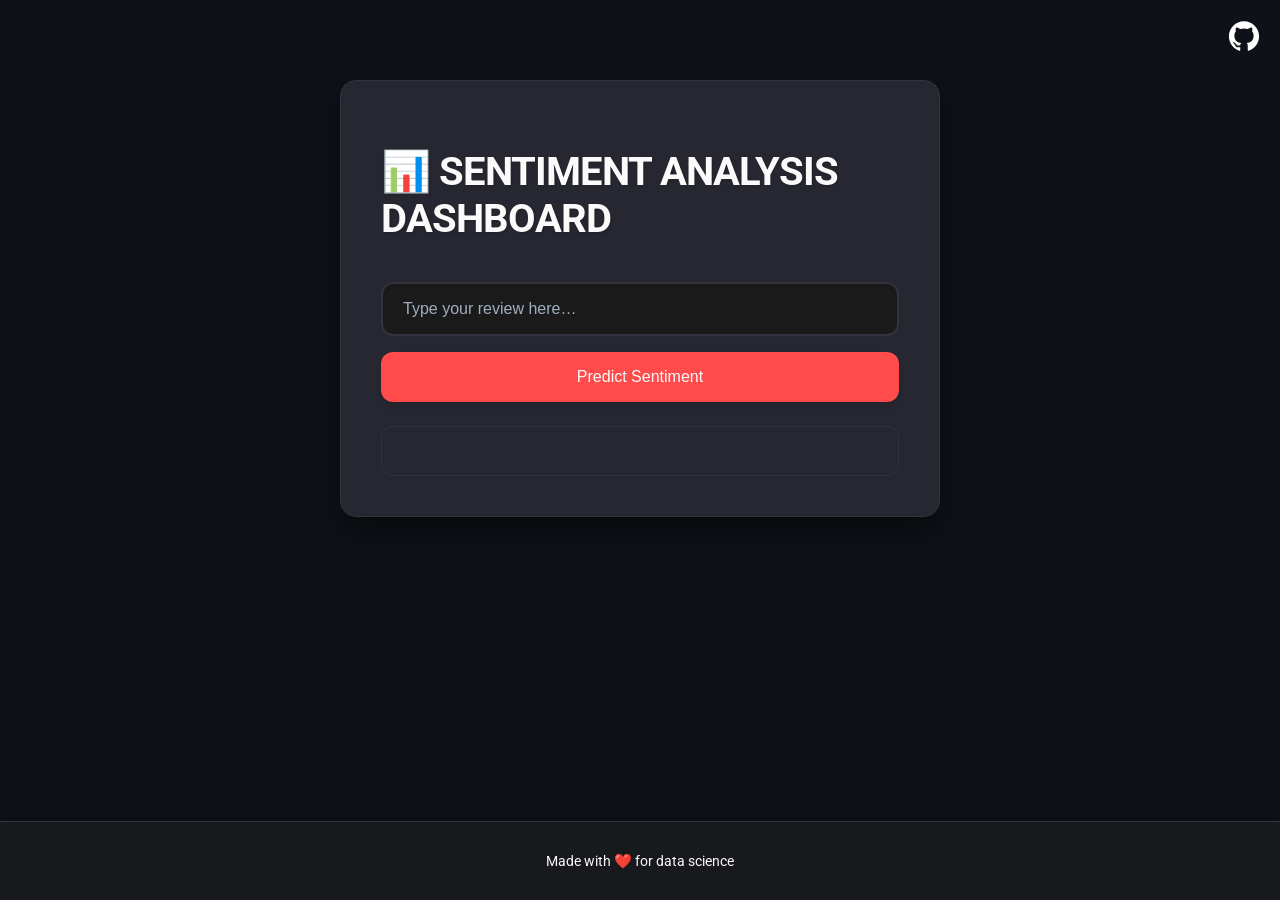
<file: templates/index.html>
<!DOCTYPE html>
<html lang="en">
<head>
    <meta charset="UTF-8">
    <meta name="viewport" content="width=device-width, initial-scale=1.0">
    <title>Amazon Review Sentiment Analysis</title>
    <link rel="stylesheet" href="/static/style.css">
    <link href="https://fonts.googleapis.com/css2?family=Roboto:wght@400;500;700&display=swap" rel="stylesheet">
</head>
<body>
    <header class="navbar">
        <a href="https://github.com/PushpakKumar12a/Prouduct-Review-Sentiment-Analysis" class="github-link" target="_blank" aria-label="GitHub Repository">
            <img src="/static/github.svg" alt="GitHub Logo" class="github-icon" />
        </a>
    </header>
    <div class="container">
        <div class="card">
            <h1 class="title">📊 SENTIMENT ANALYSIS DASHBOARD</h1>
            <form id="review-form" class="form">
                <input
                    type="text"
                    id="review-input"
                    name="review"
                    placeholder="Type your review here…"
                    autocomplete="off"
                    class="input"
                >
                <button type="submit" class="btn">Predict Sentiment</button>
            </form>
            <div id="result" class="result"></div>
        </div>
        <footer>
            <p>Made with <span>❤️</span> for data science</p>
        </footer>
    </div>
    <script src="/static/script.js"></script>
</body>
</html>
</file>
<file: static/style.css>
body {
    font-family: 'Roboto', sans-serif;
    background-color: #0e1117;
    color: #fafafa;
    margin: 0;
    padding: 20px;
    display: flex;
    flex-direction: column;
    align-items: center;
    box-sizing: border-box;
    transition: background-color 0.3s ease;
}

.container {
    display: flex;
    flex-direction: column;
    align-items: center;
    width: 100%;
    max-width: 600px;
    padding-top: 60px;
}

.card {
    background-color: #262730;
    padding: 2.5rem;
    border-radius: 1rem;
    box-shadow: 0 15px 30px rgba(0, 0, 0, 0.4);
    width: 100%;
    box-sizing: border-box;
    border: 1px solid #31333f;
}

.title {
    font-size: 2.5rem;
    font-weight: 700;
    margin-bottom: 2.5rem;
    text-shadow: 1px 1px 3px rgba(0, 0, 0, 0.2);
    letter-spacing: -0.025em;
}

.form {
    display: flex;
    flex-direction: column;
    gap: 1rem;
    width: 100%;
}

.input {
    width: 100%;
    padding: 1rem 1.25rem;
    border-radius: 0.75rem;
    background-color: #1a1a1a;
    border: 2px solid #31333f;
    color: #fafafa;
    outline: none;
    transition: all 0.2s ease-in-out;
    font-size: 1rem;
    box-sizing: border-box;
}

.input:focus {
    border-color: #ff4b4b;
    box-shadow: 0 0 0 4px rgba(255, 75, 75, 0.3);
}

.input::placeholder {
    color: #a0aec0;
}

.btn {
    width: 100%;
    padding: 1rem 1.25rem;
    background-color: #ff4b4b;
    color: #fafafa;
    font-weight: 500;
    border: none;
    border-radius: 0.75rem;
    cursor: pointer;
    transition: background-color 0.2s ease-in-out, transform 0.1s ease-in-out;
    font-size: 1rem;
    box-shadow: 0 4px 6px rgba(0, 0, 0, 0.1);
}

.btn:hover {
    background-color: #ff4b4b;
    color: #fafafa;
    box-shadow: 0 0 0 4px rgba(255, 75, 75, 0.3);
}

.btn:active {
    background-color: #b92c2c;
    transform: translateY(0);
    box-shadow: 0 2px 4px rgba(0, 0, 0, 0.2);
}

.result {
    margin-top: 1.5rem;
    font-size: 1.25rem;
    font-weight: 500;
    text-align: left;
    padding: 1rem;
    background-color: #262730;
    border: 1px solid #31333f;
    border-radius: 0.75rem;
    min-height: 50px;
    display: flex;
    align-items: center;
    justify-content: center;
    box-sizing: border-box;
    transition: all 0.3s ease;
}

footer {
    position: fixed;
    left: 0;
    bottom: 0;
    width: 100%;
    background-color: #18191c;
    color: #fafafa;
    font-size: 0.9rem;
    text-align: center;
    padding: 1rem 0;
    box-shadow: 0 -2px 8px rgba(0,0,0,0.2);
    z-index: 100;
    border-top: 1px solid #31333f;
}
p{
    font-size: 0.9rem;
}
.navbar {
    position: absolute;
    top: 0;
    right: 0;
    padding: 20px;
    display: flex;
    align-items: center;
    gap: 15px;
}

.github-link {
    color: #fafafa;
    text-decoration: none;
    transition: color 0.2s ease-in-out;
}

.github-link:hover {
    color: #ff4b4b;
}

.github-icon {
    width: 32px;
    height: 32px;
    filter: brightness(0) invert(1);
    transition: filter 0.2s;
}

.github-link:hover .github-icon {
    filter: invert(41%) sepia(91%) saturate(2250%) hue-rotate(338deg) brightness(101%) contrast(105%);
}

@media (max-width: 768px) {
    body {
        max-height: fit-content;
        padding: 15px;
    }

    .card {
        padding: 1.25rem;
        border-radius: 0.75rem;
    }

    .title {
        font-size: 2.5rem;
    }

    .input, .btn {
        padding: 0.9rem;
        font-size: 0.95rem;
        border-radius: 0.5rem;
    }

    .result {
        font-size: 1.1rem;
        padding: 0.75rem;
    }

    footer {
        font-size: 0.75rem;
    }

    .navbar {
        padding: 10px;
        gap: 10px;
    }

    .github-icon {
        width: 32px;
        height: 32px;
    }

    .fork-link {
        font-size: 0.9rem;
        padding: 4px 8px;
    }
}
</file>
